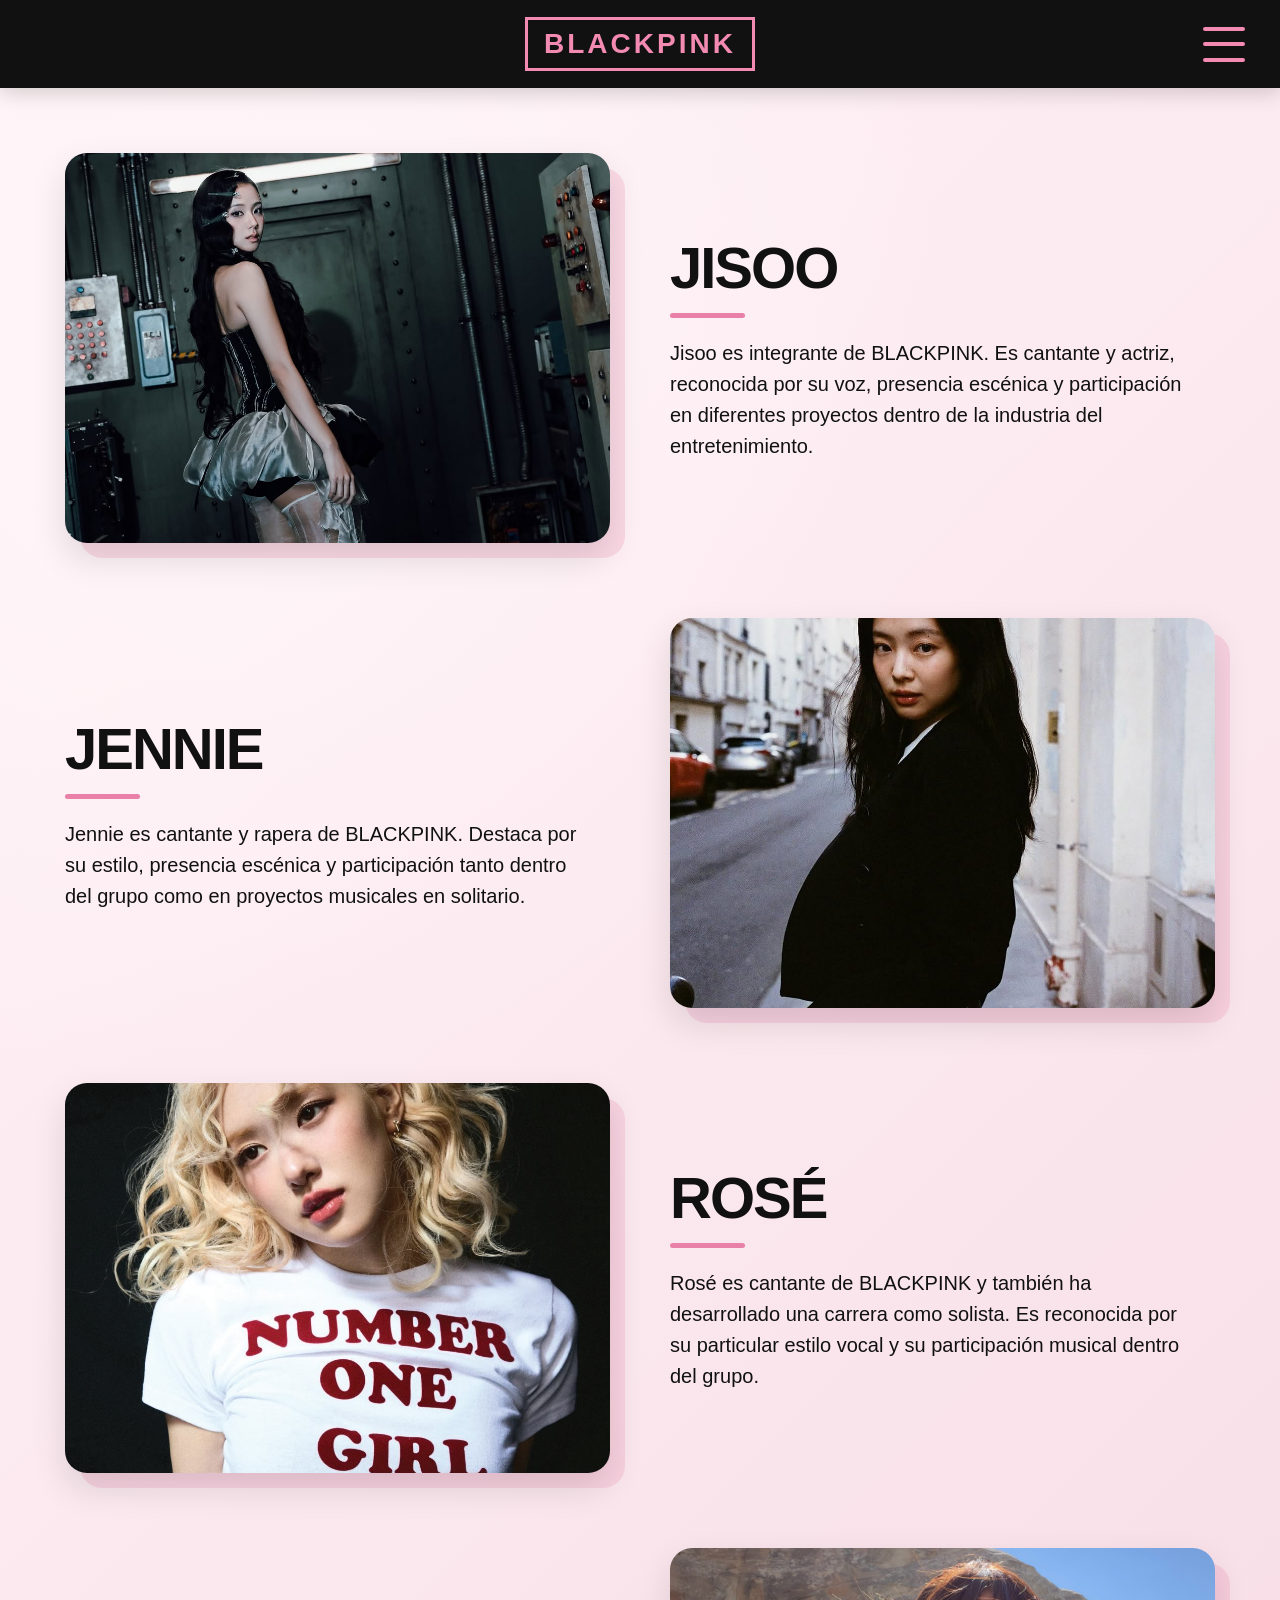
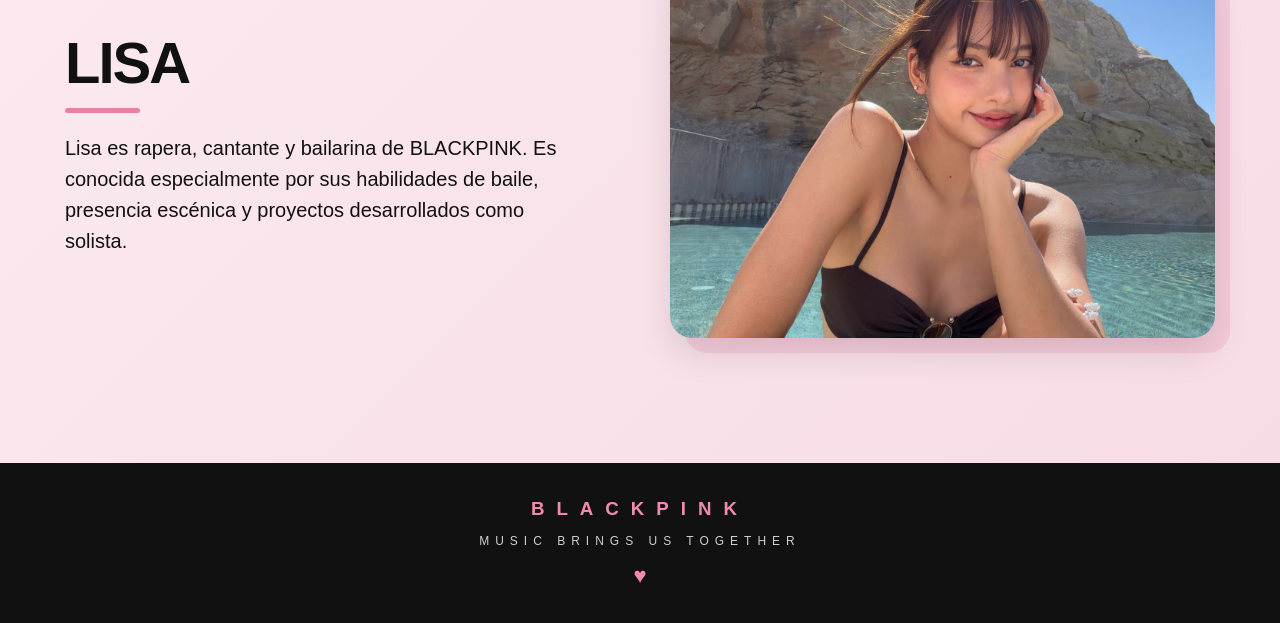
<file: index.html>
<!DOCTYPE html>
<html lang="es">
<head>
  <meta charset="UTF-8">
  <meta name="viewport" content="width=device-width, initial-scale=1.0">

  <title>BLACKPINK</title>

  <style>
    * {
      margin: 0;
      padding: 0;
      box-sizing: border-box;
    }

    html {
      scroll-behavior: smooth;
    }

    body {
      font-family: Arial, Helvetica, sans-serif;
      background:
        radial-gradient(circle at 15% 15%, #fff5f8 0, transparent 35%),
        linear-gradient(135deg, #fff5f8, #f7dbe5);
      color: #111;
    }

    /* ================= HEADER ================= */

    header {
      height: 88px;
      background: #111;
      display: flex;
      align-items: center;
      justify-content: center;
      position: sticky;
      top: 0;
      z-index: 1000;
      box-shadow: 0 4px 20px rgba(0,0,0,.18);
    }

    .logo {
      color: #f28ab2;
      border: 3px solid #f28ab2;
      padding: 8px 16px;
      font-size: 28px;
      font-weight: 900;
      letter-spacing: 3px;
    }

    /* ================= HAMBURGER ================= */

    .hamburger {
      position: absolute;
      right: 35px;
      width: 42px;
      height: 35px;
      border: none;
      background: transparent;
      cursor: pointer;
      display: flex;
      flex-direction: column;
      justify-content: space-between;
    }

    .hamburger span {
      width: 100%;
      height: 4px;
      border-radius: 10px;
      background: #f28ab2;
      transition: .3s;
    }

    .hamburger.active span:nth-child(1) {
      transform: translateY(15px) rotate(45deg);
    }

    .hamburger.active span:nth-child(2) {
      opacity: 0;
    }

    .hamburger.active span:nth-child(3) {
      transform: translateY(-15px) rotate(-45deg);
    }

    /* ================= MENU ================= */

    nav {
      position: fixed;
      top: 88px;
      right: -100%;
      width: 300px;
      height: calc(100vh - 88px);
      background: rgba(17,17,17,.98);
      padding: 60px 35px;
      transition: right .35s ease;
      z-index: 999;
    }

    nav.active {
      right: 0;
    }

    nav a {
      display: block;
      color: white;
      text-decoration: none;
      font-size: 24px;
      margin-bottom: 30px;
      transition: .2s;
    }

    nav a:hover {
      color: #f28ab2;
      transform: translateX(8px);
    }

    /* ================= CONTENIDO ================= */

    main {
      width: min(1150px, 92%);
      margin: auto;
      padding: 45px 0 70px;
    }

    .member {
      min-height: 430px;
      display: grid;
      grid-template-columns: 1fr 1fr;
      align-items: center;
      gap: 60px;
      margin-bottom: 35px;
    }

    .member:nth-child(even) .photo {
      order: 2;
    }

    .member:nth-child(even) .info {
      order: 1;
    }

    /* ================= IMAGEN ================= */

    .photo {
      position: relative;
    }

    .photo::before {
      content: "";
      position: absolute;
      inset: 15px -15px -15px 15px;
      background: #ef8fb2;
      border-radius: 22px;
      opacity: .25;
    }

    .photo img {
      width: 100%;
      height: 390px;
      display: block;
      object-fit: cover;
      object-position: center;
      border-radius: 22px;
      position: relative;
      z-index: 1;
      box-shadow: 0 15px 35px rgba(0,0,0,.12);
    }

    /* ================= TEXTO ================= */

    .info h2 {
      font-size: clamp(38px, 5vw, 58px);
      font-weight: 900;
      letter-spacing: -2px;
      margin-bottom: 12px;
    }

    .line {
      width: 75px;
      height: 5px;
      background: #e980a8;
      margin-bottom: 20px;
      border-radius: 20px;
    }

    .info p {
      font-size: 20px;
      line-height: 1.55;
      max-width: 520px;
    }

    /* ================= FOOTER ================= */

    footer {
      min-height: 160px;
      background: #111;
      color: white;
      display: flex;
      flex-direction: column;
      justify-content: center;
      align-items: center;
      text-align: center;
    }

    footer h3 {
      color: #f28ab2;
      letter-spacing: 12px;
      margin-bottom: 14px;
    }

    footer p {
      font-size: 12px;
      letter-spacing: 6px;
      opacity: .8;
    }

    .heart {
      margin-top: 15px;
      color: #f28ab2;
      font-size: 22px;
    }

    /* ================= CELULAR ================= */

    @media (max-width: 750px) {

      header {
        height: 75px;
      }

      .logo {
        font-size: 20px;
      }

      .hamburger {
        right: 22px;
        width: 32px;
        height: 27px;
      }

      .hamburger.active span:nth-child(1) {
        transform: translateY(11px) rotate(45deg);
      }

      .hamburger.active span:nth-child(3) {
        transform: translateY(-11px) rotate(-45deg);
      }

      nav {
        top: 75px;
        height: calc(100vh - 75px);
        width: 100%;
        text-align: center;
      }

      main {
        padding-top: 25px;
      }

      .member {
        grid-template-columns: 1fr;
        gap: 25px;
        margin-bottom: 65px;
      }

      .member:nth-child(even) .photo,
      .member:nth-child(even) .info {
        order: initial;
      }

      .photo img {
        height: 440px;
      }

      .info h2 {
        font-size: 40px;
      }

      .info p {
        font-size: 17px;
      }
    }

    @media (max-width: 450px) {

      .photo img {
        height: 360px;
      }

      .logo {
        font-size: 17px;
        letter-spacing: 2px;
      }

      footer h3 {
        letter-spacing: 7px;
      }
    }
  </style>
</head>

<body>

<header>

  <div class="logo">
    BLACKPINK
  </div>

  <button class="hamburger" id="hamburger" aria-label="Abrir menú">
    <span></span>
    <span></span>
    <span></span>
  </button>

</header>


<nav id="menu">

  <a href="#jisoo">Jisoo</a>
  <a href="#jennie">Jennie</a>
  <a href="#rose">Rosé</a>
  <a href="#lisa">Lisa</a>

</nav>


<main>

  <!-- JISOO -->

  <section class="member" id="jisoo">

    <div class="photo">
      <img src="images/jisoo.jpg" alt="Jisoo">
    </div>

    <div class="info">

      <h2>JISOO</h2>

      <div class="line"></div>

      <p>
        Jisoo es integrante de BLACKPINK. Es cantante y actriz,
        reconocida por su voz, presencia escénica y participación
        en diferentes proyectos dentro de la industria del
        entretenimiento.
      </p>

    </div>

  </section>


  <!-- JENNIE -->

  <section class="member" id="jennie">

    <div class="photo">
      <img src="images/jennie.jpg" alt="Jennie">
    </div>

    <div class="info">

      <h2>JENNIE</h2>

      <div class="line"></div>

      <p>
        Jennie es cantante y rapera de BLACKPINK. Destaca por
        su estilo, presencia escénica y participación tanto
        dentro del grupo como en proyectos musicales en solitario.
      </p>

    </div>

  </section>


  <!-- ROSÉ -->

  <section class="member" id="rose">

    <div class="photo">
      <img src="images/rose.jpg" alt="Rosé">
    </div>

    <div class="info">

      <h2>ROSÉ</h2>

      <div class="line"></div>

      <p>
        Rosé es cantante de BLACKPINK y también ha desarrollado
        una carrera como solista. Es reconocida por su particular
        estilo vocal y su participación musical dentro del grupo.
      </p>

    </div>

  </section>


  <!-- LISA -->

  <section class="member" id="lisa">

    <div class="photo">
      <img src="images/lisa.jpg" alt="Lisa">
    </div>

    <div class="info">

      <h2>LISA</h2>

      <div class="line"></div>

      <p>
        Lisa es rapera, cantante y bailarina de BLACKPINK.
        Es conocida especialmente por sus habilidades de baile,
        presencia escénica y proyectos desarrollados como solista.
      </p>

    </div>

  </section>

</main>


<footer>

  <h3>BLACKPINK</h3>

  <p>MUSIC BRINGS US TOGETHER</p>

  <div class="heart">♥</div>

</footer>


<script>

  const hamburger = document.getElementById("hamburger");
  const menu = document.getElementById("menu");
  const links = menu.querySelectorAll("a");

  hamburger.addEventListener("click", () => {

    hamburger.classList.toggle("active");
    menu.classList.toggle("active");

  });


  links.forEach(link => {

    link.addEventListener("click", () => {

      hamburger.classList.remove("active");
      menu.classList.remove("active");

    });

  });

</script>

</body>
</html>
</file>
